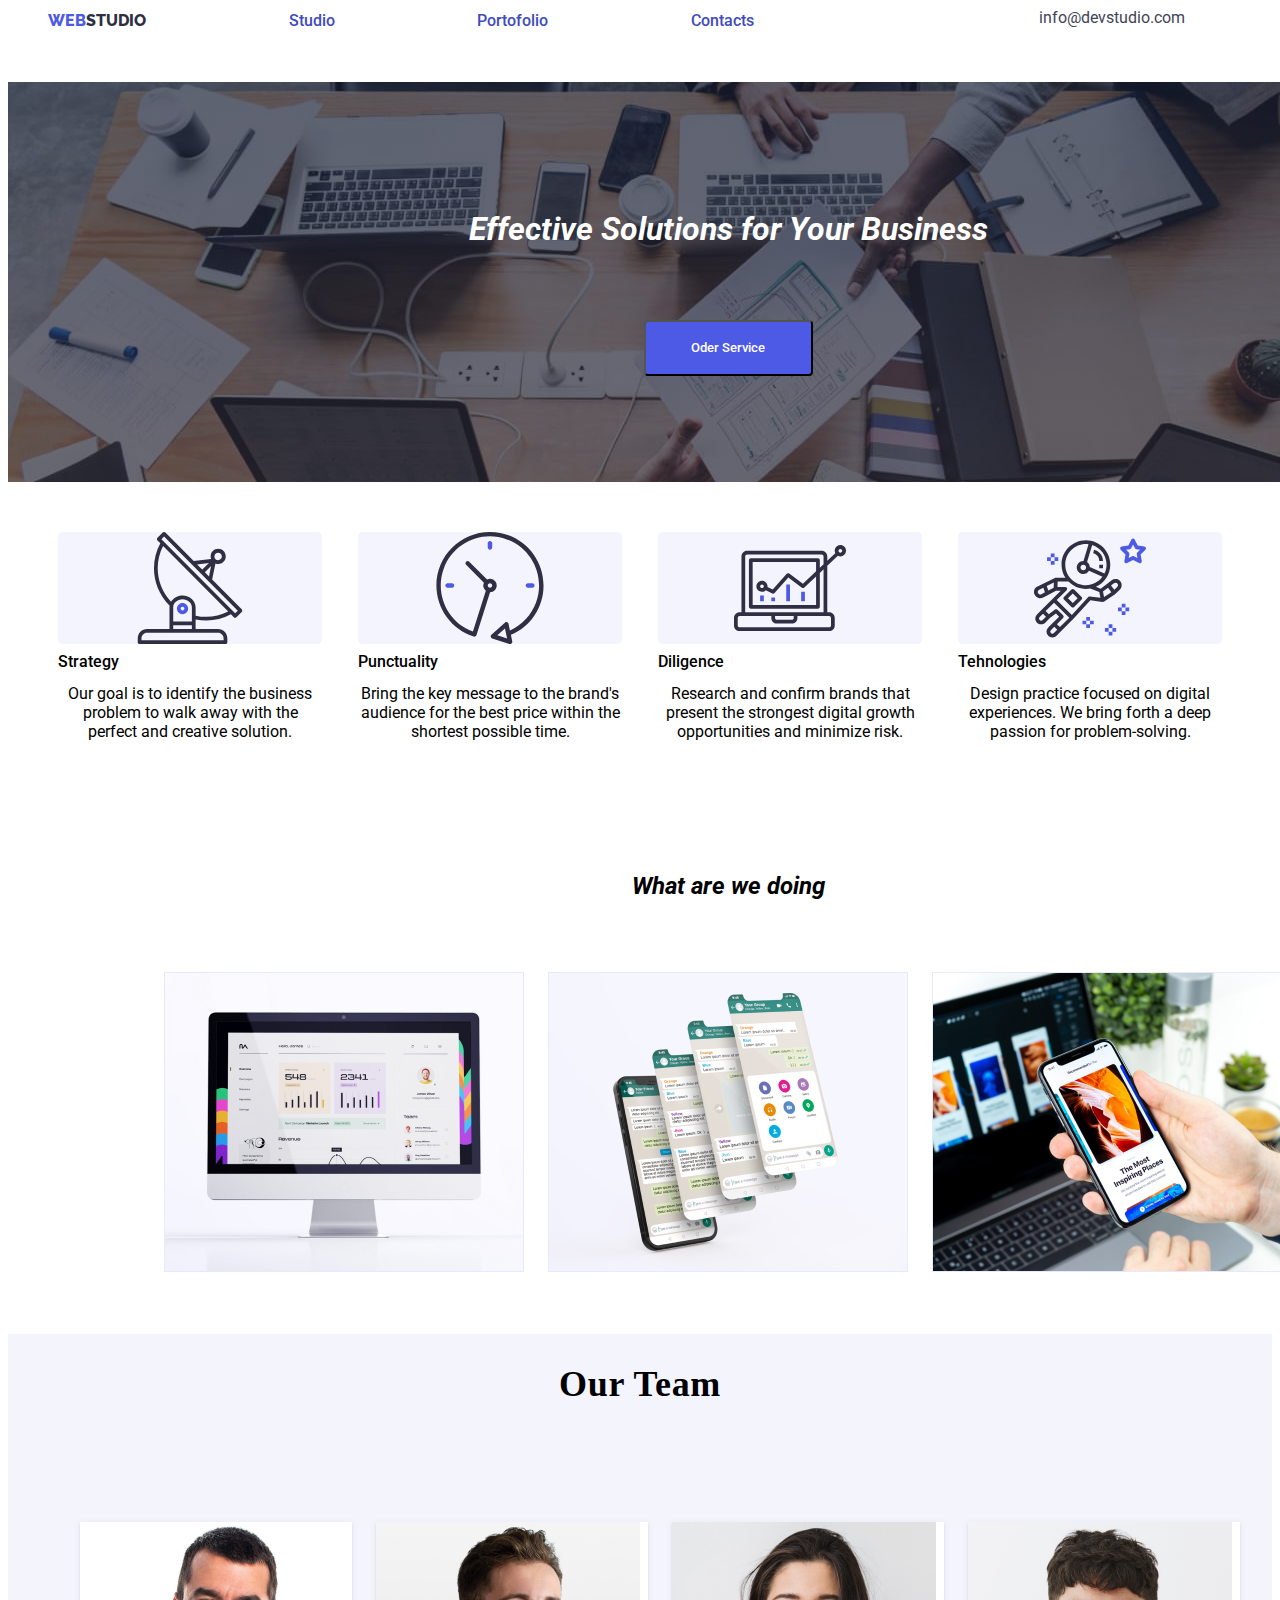
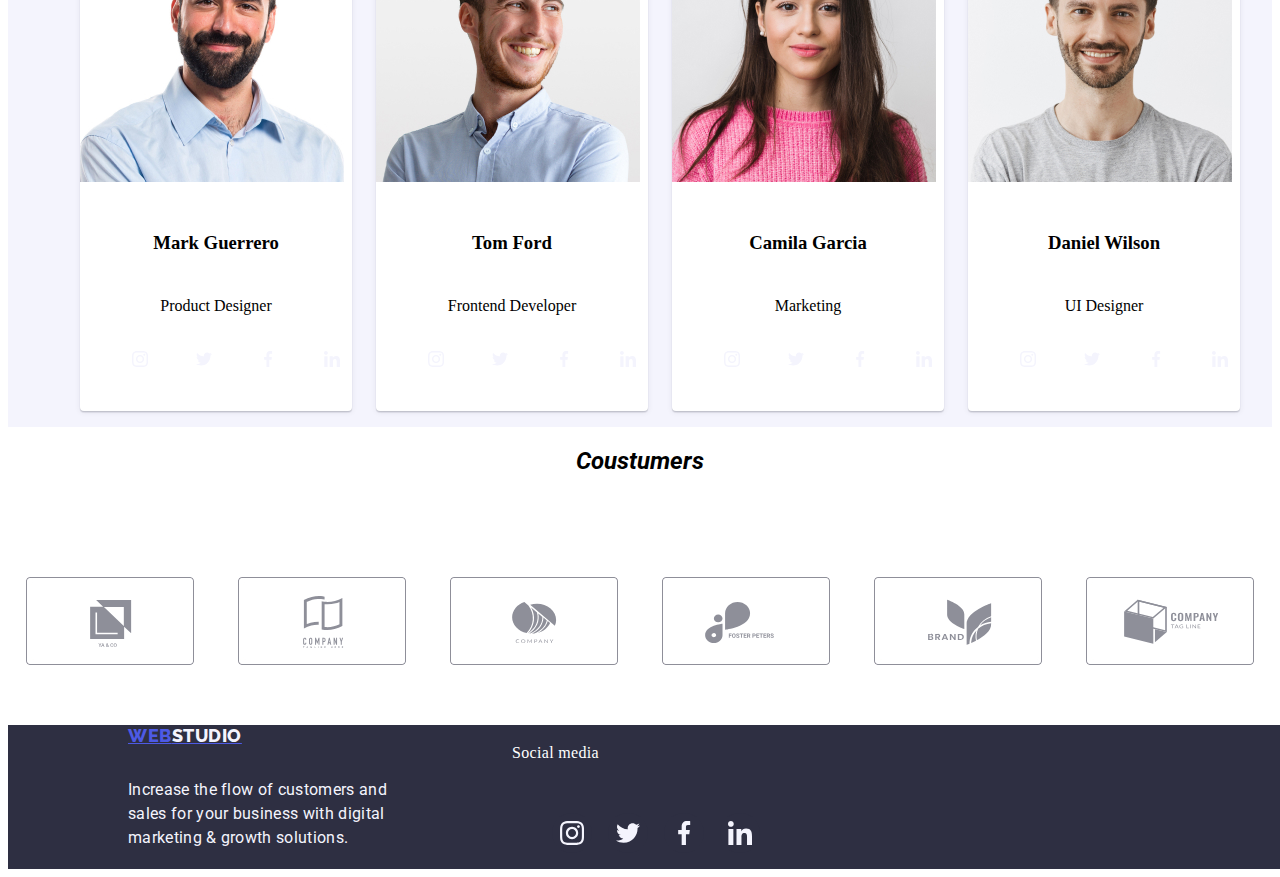
<file: index.html>
<!DOCTYPE html>
<html lang="en">

<head>
    <meta charset="UTF-8">
    <meta name="viewport" content="width=device-width, initial-scale=1.0">
    <title>Web Studio</title>
    <link rel="preconnect" href="https://fonts.googleapis.com">
    <link rel="preconnect" href="https://fonts.gstatic.com" crossorigin>
    <link href="https://fonts.googleapis.com/css2?family=Roboto:wght@400;500;700&display=swap" rel="stylesheet">
    <link rel="preconnect" href="https://fonts.googleapis.com">
    <link rel="preconnect" href="https://fonts.gstatic.com" crossorigin>
    <link
        href="https://fonts.googleapis.com/css2?family=Raleway:ital,wght@0,800;1,800&family=Roboto:ital,wght@0,400;0,500;1,700&display=swap"
        rel="stylesheet">
    <link rel="stylesheet" href="./Css/styles.css" />

</head>

<body>
    <header class="global-header">
        <ul class="fara-puncte">
            <li>
                <div id="logo">
                    <a href="index.html" class="albastru">WEB<span class="negru">STUDIO</span></a>
                </div>
            <li>
                <a href="index.html" rel="noopener noreferrer" class="link-header">Studio</a>
            <li>
                <a href="Portofolio.html" target="_parent" rel="noopener nofollow noreferrer" class="link-header">Portofolio</a>
            <li>
                <a href="Contacts.html" target="_blank" rel="noopener nofollow noreferrer" class="link-header">Contacts</a>
            <li>
            <li>
                <a href="info@devstudio.com" class="global-contacts" target="_blank">info@devstudio.com</a>
            <li>
                <a href class="global-contacts">+11(000)111-11-11</a>
        </ul>
    </header>

    </nav>
    <main>

        <div class="hero-imagines">
            <h1 class="roboto-bold-italic">Effective Solutions for Your Business</h1>
            <button type="button" class="button-service" data-modal-open>Oder Service</button>
            <div class="modal is-hidden" data-modal>
                <div class="modal-content">
                    <button class="close-btn" data-modal-close>&times;</button>
                </div>

            </div>


        </div>

        </div>
    </main>

    <div class="container">
        <div class="tilul-text">
            <div class="icons-titlul-text">
                <svg>
                    <use href="./images/symbol-icons.svg#icon-antenna-1"></use>
                </svg>
            </div>


            <h4 class="titlu">Strategy</h4>
            <p class="roboto-regular"> Our goal is to identify the business problem to walk away with the perfect and
                creative solution.</p>
        </div>
        <div class="tilul-text">
            <div class="icons-titlul-text">
                <svg>
                    <use href="./images/symbol-icons.svg#icon-clock-1"></use>
                </svg>
            </div>

            <h4 class="titlu"> Punctuality</h4>
            <p class="roboto-regular">Bring the key message to the brand's audience for the best price within the
                shortest possible time.</p>
        </div>
        <div class="tilul-text">
            <div class="icons-titlul-text">
                <svg>
                    <use href="./images/symbol-icons.svg#icon-diagram-1"></use>
                </svg>
            </div>
            <h4 class="titlu">Diligence</h4>
            <p class="roboto-regular">Research and confirm brands that present the strongest digital growth
                opportunities and minimize risk.</p>
        </div>
        <div class="tilul-text">
            <div class="icons-titlul-text">
                <svg>
                    <use href="./images/symbol-icons.svg#icon-astronaut-1"></use>
                </svg>
            </div>

            <h4 class="titlu">Tehnologies</h4>
            <p class="roboto-regular">Design practice focused on digital experiences. We bring forth a deep passion for
                problem-solving.</p>
        </div>
    </div>
    <div class="container-imagini">
        <h2 class="roboto-bold-italic">What are we doing</h2>
        <div class="imagini">
            <img src="images/img 1 (1).jpg">
            <img src="images/img 2 (1).jpg">
            <img src="images/img 3 (1).jpg">
        </div>
    </div>
    <section class="section our-team-section">
        <div class="container section-style">
            <h2>Our Team</h2>
            <ul class="section-list">
                <li class="card">
                    <img src="./images/Mark Guerrero (1).jpg" alt="Mark Guerrero" width="264" height="260" />
                    <div class="card-content">
                        <h3>Mark Guerrero</h3>
                        <p>Product Designer</p>
                        <ul class="social-links-list">
                            <li>
                                <a href="https://www.instagram.com/" target="_blank" class="social-icon"
                                    aria-label="instagram-link">
                                    <svg>
                                        <use href="./images/retele-socializare.svg#icon-instagram"></use>
                                    </svg>
                                </a>
                            </li>
                            <li>
                                <a href="https://www.twitter.com/" target="_blank" class="social-icon"
                                    aria-label="twitter-link">
                                    <svg>
                                        <use href="./images/retele-socializare.svg#icon-twitter"></use>
                                    </svg>
                                </a>
                            </li>
                            <li>
                                <a href="https://www.facebook.com/" target="_blank" class="social-icon"
                                    aria-label="facebook-link">
                                    <svg>
                                        <use href="./images/retele-socializare.svg#icon-facebook"></use>
                                    </svg>
                                </a>
                            </li>
                            <li>
                                <a href="https://www.linkedin.com/" target="_blank" class="social-icon"
                                    aria-label="linkedin-link">
                                    <svg>
                                        <use href="./images/retele-socializare.svg#icon-linkedin"></use>
                                    </svg>
                                </a>
                            </li>
                        </ul>
                    </div>
                </li>
                <li class="card">
                    <img src="./images/Tom Ford (1).jpg" alt="Tom Ford" width="264" height="260" />
                    <div class="card-content">
                        <h3>Tom Ford</h3>
                        <p>Frontend Developer</p>
                        <ul class="social-links-list">
                            <li>
                                <a href="https://www.instagram.com/" target="_blank" class="social-icon"
                                    aria-label="instagram-link">
                                    <svg>
                                        <use href="./images/retele-socializare.svg#icon-instagram"></use>
                                    </svg>
                                </a>
                            </li>
                            <li>
                                <a href="https://www.twitter.com/" target="_blank" class="social-icon"
                                    aria-label="twitter-link">
                                    <svg>
                                        <use href="./images/retele-socializare.svg#icon-twitter"></use>
                                    </svg>
                                </a>
                            </li>
                            <li>
                                <a href="https://www.facebook.com/" target="_blank" class="social-icon"
                                    aria-label="facebook-link">
                                    <svg>
                                        <use href="./images/retele-socializare.svg#icon-facebook"></use>
                                    </svg>
                                </a>
                            </li>
                            <li>
                                <a href="https://www.linkedin.com/" target="_blank" class="social-icon"
                                    aria-label="linkedin-link">
                                    <svg>
                                        <use href="./images/retele-socializare.svg#icon-linkedin"></use>
                                    </svg>
                                </a>
                            </li>
                        </ul>
                    </div>
                </li>
                <li class="card">
                    <img src="./images/Camila Garcia (1).jpg" alt="Camila Garcia" width="264" height="260" />
                    <div class="card-content">
                        <h3>Camila Garcia</h3>
                        <p>Marketing</p>
                        <ul class="social-links-list">
                            <li>
                                <a href="https://www.instagram.com/" target="_blank" class="social-icon"
                                    aria-label="instagram-link">
                                    <svg>
                                        <use href="./images/retele-socializare.svg#icon-instagram"></use>
                                    </svg>
                                </a>
                            </li>
                            <li>
                                <a href="https://www.twitter.com/" target="_blank" class="social-icon"
                                    aria-label="twitter-link">
                                    <svg>
                                        <use href="./images/retele-socializare.svg#icon-twitter"></use>
                                    </svg>
                                </a>
                            </li>
                            <li>
                                <a href="https://www.facebook.com/" target="_blank" class="social-icon"
                                    aria-label="facebook-link">
                                    <svg>
                                        <use href="./images/retele-socializare.svg#icon-facebook"></use>
                                    </svg>
                                </a>
                            </li>
                            <li>
                                <a href="https://www.linkedin.com/" target="_blank" class="social-icon"
                                    aria-label="linkedin-link">
                                    <svg>
                                        <use href="./images/retele-socializare.svg#icon-linkedin"></use>
                                    </svg>
                                </a>
                            </li>
                        </ul>
                    </div>
                </li>
                <li class="card">
                    <img src="./images/Daniel Wilson (1).jpg" alt="Daniel Wilson" width="264" height="260" />
                    <div class="card-content">
                        <h3>Daniel Wilson</h3>
                        <p>UI Designer</p>
                        <ul class="social-links-list">
                            <li>
                                <a href="https://www.instagram.com/" target="_blank" class="social-icon"
                                    aria-label="instagram-link">
                                    <svg>
                                        <use href="./images/retele-socializare.svg#icon-instagram"></use>
                                    </svg>
                                </a>
                            </li>
                            <li>
                                <a href="https://www.twitter.com/" target="_blank" class="social-icon"
                                    aria-label="twitter-link">
                                    <svg>
                                        <use href="./images/retele-socializare.svg#icon-twitter"></use>
                                    </svg>
                                </a>
                            </li>
                            <li>
                                <a href="https://www.facebook.com/" target="_blank" class="social-icon"
                                    aria-label="facebook-link">
                                    <svg>
                                        <use href="./images/retele-socializare.svg#icon-facebook"></use>
                                    </svg>
                                </a>
                            </li>
                            <li>
                                <a href="https://www.linkedin.com/" target="_blank" class="social-icon"
                                    aria-label="linkedin-link">
                                    <svg>
                                        <use href="./images/retele-socializare.svg#icon-linkedin"></use>
                                    </svg>
                                </a>
                            </li>
                        </ul>
                    </div>
                </li>
            </ul>
        </div>
    </section>
    <section class="clienti">
        <h2 class="roboto-bold-italic">Coustumers</h2>
        <div class="icons-clienti">
            <svg>
                <use href="./images/symbol-clienti.svg#icon-Client-1"></use>
            </svg>
            <svg>
                <use href="./images/symbol-clienti.svg#icon-Client-2"></use>
            </svg>
            <svg>
                <use href="./images/symbol-clienti.svg#icon-Client-3"></use>
            </svg>
            <svg>
                <use href="./images/symbol-clienti.svg#icon-Client-4"></use>
            </svg>
            <svg>
                <use href="./images/symbol-clienti.svg#icon-Client-5"></use>
            </svg>
            <svg>
                <use href="./images/symbol-clienti.svg#icon-Client-6"></use>
            </svg>

        </div>
    </section>

    <footer class="footer-section">
        <div class="container footer-section-style">
            <div class="footer-section-logo">
                <a class="footer-logo" href="index.html" rel="noopener noreferrer">WEB</a>
                <p>Increase the flow of customers and sales for your business with digital marketing & growth solutions.
                </p>
            </div>
            <div class="footer-social-links">
                <p>Social media</p>
                <ul class="footer-social-links-list">
                    <li>
                        <a href="https://www.instagram.com/" target="_blank" class="footer-icon"
                            aria-label="instagram-link">
                            <svg>
                                <use href="./images/retele-socializare.svg#icon-instagram"></use>
                            </svg>
                        </a>
                    </li>
                    <li>
                        <a href="https://www.twitter.com/" target="_blank" class="footer-icon"
                            aria-label="twitter-link">
                            <svg>
                                <use href="./images/retele-socializare.svg#icon-twitter"></use>
                            </svg>
                        </a>
                    </li>
                    <li>
                        <a href="https://www.facebook.com/" target="_blank" class="footer-icon"
                            aria-label="facebook-link">
                            <svg>
                                <use href="./images/retele-socializare.svg#icon-facebook"></use>
                            </svg>
                        </a>
                    </li>
                    <li>
                        <a href="https://www.linkedin.com/" target="_blank" class="footer-icon"
                            aria-label="linkedin-link">
                            <svg>
                                <use href="./images/retele-socializare.svg#icon-linkedin"></use>
                            </svg>
                        </a>
                    </li>
                </ul>
            </div>
        </div>
    </footer>
    <script src="./js/modal.js"></script>
</body>

</html>
</file>
<file: Css/styles.css>
:root {
    --link-color: #fff;
    --iris: #4d5ae5;
    --ocean: #404bbf;
    --navy-blue: #2e2f42;
    --green: #31d0aa;
    --slate: #434455;
    --light-slate: #8e8f99;
    --cornflower: #e7e9fc;
    --cloud: #f4f4fd;
    --navy-blue-modal: rgba(46, 47, 66, 0.4);
    --grey: rgba(46, 47, 66, 0.7);
    --white: #fff;
    --dairy: #fcfcfc;
    --font-family: "Roboto", sans-serif;
    --second-family: "Raleway", sans-serif;
    --transition: 250ms cubic-bezier(0.4, 0, 0.2, 1);
}


.roboto-regular {
    font-family: "Roboto", sans-serif;
    font-weight: 400;
    font-style: normal;
    width: 264px;
    height: 72px;
    margin-top: 8px;

}

.roboto-medium {
    font-family: "Roboto", sans-serif;
    font-weight: 500;
    font-style: normal;
    width: 264px;
    height: 24px;
    margin: 0;
    margin-top: 8px;


}

.titlu {
    font-family: "Roboto", sans-serif;
    font-weight: 500;
    font-style: normal;
    width: 264px;
    height: 24px;
    margin: 0;
    margin-top: 8px;
    text-align: left;

}

.roboto-bold-italic {
    font-family: "Roboto", sans-serif;
    font-weight: 700;
    font-style: italic;
    display: flex;
    flex-direction: row;
    flex-wrap: nowrap;
    justify-content: center;
    align-items: center;
    align-content: flex-start;
    margin-bottom: 72px;

}

.titlu-ourteam {
    font-family: "Roboto", sans-serif;
    font-weight: 700;
    font-style: italic;
    display: flex;
    justify-content: center;
    align-items: center;
    margin-bottom: 72px;
    margin-top: 120px;

}

.raleway-extra-bold {
    font-family: "Raleway", sans-serif;
    font-weight: 800;
    font-style: normal;
}

.global-header {
    font-family: "Roboto", sans-serif;
    font-weight: 500;
    font-style: normal;
    color: #2E2F42;
    text-decoration: none;

}

.global-contacts {
    font-family: "Roboto", sans-serif;
    font-weight: 400;
    font-style: normal;
    color: #434455;
    display: flex;
    justify-content: space-between;
    width: 153px;
    height: 24px;
    top: 24px;
    left: 940px;
    text-decoration: none;
}

.link-header {
    text-decoration: none;
    font-family: "Roboto", sans-serif;
    font-weight: 500;
    font-style: normal;
    size: 16px;
    color: var(--ocean);
    
}
.text-portofolio{
    text-decoration: none;
        font-family: "Roboto", sans-serif;
        font-weight: 500;
        font-style: normal;
        Size: 20px;
        Line height: 24px;
        Letter: 2%;
        display: flex;
        color: black;
        left: 20px;
        right: 50px;
       top:50px;

}
.text-regular{
    font-family: "Roboto", sans-serif;
        font-weight: 400;
        font-style: normal;
        Size:16px;
         Line height: 24px;
          Letter:2%;
        color: black;


}
.grid-container {
    display: grid;
    grid-template-columns: repeat(3, 1fr);
    gap: 20px;
    width: 1440px;
    margin: 0 auto;
    margin-top: 50px;
    cursor: pointer;


}

.grid-item {
    background-color: #fff;
    box-shadow: 0 0 10px rgba(0, 0, 0, 0.2);
    transition: box-shadow 0.3s ease;
    box-shadow: 0 0 20px rgba(0, 0, 0, 0.4);
    width: 360px;
    height: 420px;
     top: 292px;
      left: 156px;
       padding: 0px, 0px, 32px, 0px;
       border: 1px;
}
.img-overlay {
    position: relative;
    overflow: hidden;
}

.overlay {
    padding: 40px 32px;
    position: absolute;
    top: 0;
    width: 360px;
    height: 300px;
    background: url("../images/overlay.jpg");
    transform: translateY(100%);
    transition: transform 250ms cubic-bezier(0.4, 0, 0.2, 1);
}

.img-overlay:hover .overlay {
    transform: translateY(0px);
    background-color: #4D5AE5;
}

.overlay-text {
    font-family: var(--font-family);
    font-weight: 400;
    font-size: 16px;
    line-height: 150%;
    letter-spacing: 0.02em;
    color: var(--cloud);
    
}


.button-service {
    background-color: #4D5AE5;
    color: #FFFFFF;
    font-family: "Roboto", sans-serif;
    font-weight: 500;
    font-style: normal;
    width: 169px;
    height: 56px;
    top: 428px;
    left: 636px;
    padding: 16px, 32px, 16px, 32px;
    border-radius: 4px;
    gap: 10px;
    display: flex;
    flex-direction: row-reverse;
    flex-wrap: wrap;
    justify-content: center;
    align-items: center;
    align-content: center;
}

.button-All {
    background-color: #404bbf;
    font-family: "Roboto", sans-serif;
    font-weight: 500;
    font-style: normal;
    color: #FFFFFF;
    width: Hug 69px;
    height: Hug 48px;
    padding: 12px, 24px, 12px, 24px;
    border-radius: 4px;
    cursor: pointer;
    transition: box-shadow 0.3s ease;
    box-shadow: 0 0 10px rgba(0, 0, 0, 0.2);
}

.exemple-element {
    width: 16px;
    height: 16px;
    top: 213px;
    left: 482px;
    padding: 0px, 1.33px, 0px, 1.33px;
}

.button-Web {
    background-color: #E7E9FC;
    font-family: "Roboto", sans-serif;
    font-weight: 500;
    font-style: normal;
    color: #4D5AE5;
    width: Hug 116px;
    height: Hug 48px;
    padding: 12px, 24px, 12px, 24px;
    border-radius: 4px;
    border: 1px;
    cursor: pointer;
    transition: box-shadow 0.3s ease;
    box-shadow: 0 0 10px rgba(0, 0, 0, 0.2);
}

.button-App {
    background-color: #E7E9FC;
    font-family: "Roboto", sans-serif;
    font-weight: 500;
    font-style: normal;
    color: #4D5AE5;
    width: Hug 78px;
    height: Hug 48px;
    padding: 12px, 24px, 12px, 24px;
    border-radius: 4px;
    border: 1px;
    cursor: pointer;
    transition: box-shadow 0.3s ease;
    box-shadow: 0 0 10px rgba(0, 0, 0, 0.2);

}

.button-Design {
    background-color: #E7E9FC;
    font-family: "Roboto", sans-serif;
    font-weight: 500;
    font-style: normal;
    color: #4D5AE5;
    width: Hug (101px);
    height: Hug (48px);
    padding: 12px, 24px, 12px, 24px;
    border-radius: 4px;
    border: 1px;
    cursor: pointer;
    transition: box-shadow 0.3s ease;
    box-shadow: 0 0 10px rgba(0, 0, 0, 0.2);

}

.button-Marketing {
    background-color: #E7E9FC;
    font-family: "Roboto", sans-serif;
    font-weight: 500;
    font-style: normal;
    color: #4D5AE5;
    width: Hug (126px);
    height: Hug (48px);
    padding: 12px, 24px, 12px, 24px;
    border-radius: 4px;
    border: 1px;
    cursor: pointer;
    transition: box-shadow 0.3s ease;
    box-shadow: 0 0 10px rgba(0, 0, 0, 0.2);
}

.albastru {
    color: #4D5AE5;
    font-family: "Raleway", sans-serif;
    font-weight: 800;
    font-style: normal;
    Size: 18px;
    Line height: 21px;
    text-decoration: none;

}

.negru {
    color: #2E2F42;
    font-family: "Raleway", sans-serif;
    font-weight: 800;
    font-style: normal;
    Size: 18px;
    Line height: 21px;
    width: 71px;
    height: 21px;
    text-decoration: none;



}

.alb {
    color: #F4F4FD;
    font-family: "Raleway", sans-serif;
    font-weight: 800;
    font-style: normal;
    Size: 18px;
    Line height: 21px;
    text-decoration: none;
}

.fara-puncte {
    list-style-type: none;
    width: 1440px;
    height: 24px;
    top: 24px;
    left: 347px;
    gap: 40px;
    margin: 0 auto;
    display: flex;
    justify-content: space-between;
    align-items: center;
    text-decoration: none;
    color: #2E2F42;
    ;
}

.hero-imagines {
    background-color: #2E2F42;
    color: #fff;
    width: 1440px;
    Height: 400px;
    Top: 72px;
    display: flex;
    flex-direction: column;
    flex-wrap: wrap;
    justify-content: center;
    align-items: center;
    align-content: space-around;
    margin: 0 auto;
    background: linear-gradient(rgba(26, 33, 55, 0.7), rgba(44, 42, 55, 0.7)),
        url("../images/imagine-fundal.jpg") no-repeat;
    margin-top: 50px;

}


.Light-bg {

    justify-content: center;
    background-color: #F4F4FD;
    text-align: center;

    margin: auto;
    width: 1440px;
    height: 600px;
    top: 1200px;


}

.icon svg {
    display: inline-block;
    justify-content: center;

    width: 16px;
    height: 16px;
    background: #4D5AE5;
    margin: auto;
    border-radius: 50%;
    width: 20px;
    height: 20px;
    gap: 24px;

}

.container {
    width: 1200px;
    margin: auto;
    display: flex;
    margin-top: 50px;
}

.icons-titlul-text svg {
    width: 64px;
    height: 64px;
    top: 24px;
    left: 100px;
    padding: 0px, 2.14px, 0px, 2.14px;
    display: flex;
    flex-direction: column;
    align-items: center;
    margin: auto;
    background-image: url("../images/Rectangle\ 3.jpg");
    width: 264px;
    height: 112px;
    border-radius: 4px;
    background-size: cover;
    background-repeat: no-repeat;
    background-position: center center;
}

.tilul-text {
    display: flex;
    flex-direction: column;
    align-items: center;
    text-align: center;
    margin: auto;

}

.container-imagini {
    text-align: center;
    width: 1440px;
    height: 412px;
    top: 1016px;
    left: 156px;
    margin: 0 auto;
    margin-top: 100px;
}

.imagini {
    display: flex;
    flex-direction: row;
    flex-wrap: nowrap;
    justify-content: center;
    align-items: center;
    align-content: flex-start;
    margin-bottom: 100px;
    margin-top: 72px;
    gap: 24px;
}



.container-button {
    display: flex;
    justify-content: center;
    width: 1440px;
    margin: 0 auto;
    gap: 20px;
    margin-top: 50px;
}

.clienti {
    display: flex;
    justify-content: center;
    align-items: center;
    flex-direction: column;
    margin-bottom: 20px;
    margin-top: 20px;
    margin: auto;

}

.icons-clienti {
    display: flex;
    justify-content: center;
    align-items: center;
    margin-top: 20px;
    gap: 24px;

}

.icons-clienti svg {
    width: 168px;
    height: 88px;
    margin: 10px;
    background-image: url("../images/Rectangle\ 9.jpg");
    border-radius: 4px;
    border: 1px;
    background-size: cover;
    background-repeat: no-repeat;
    background-position: center center;
}


.social-media {
    color: #fff;
    display: inline-block;
    margin: auto;
    text-align: justify;
    margin-left: 200px;
    margin-top: 20px;
    font-family: "Roboto", sans-serif;
    font-weight: 400;
    font-style: normal;
    Width 96px;
    Height 24px;
}

.icon {
    display: inline-block;
    justify-content: center;
    width: 16px;
    height: 16px;
    background: #4D5AE5;
    margin: auto;
    border-radius: 50%;
    width: 20px;
    height: 20px;
    gap: 24px;

}

.footer-section {
    background: var(--navy-blue);
    margin: auto;
    width: 1440px;
}

.footer-logo {
    width: 125px;
    font-family: var(--second-family);
    font-weight: 800;
    font-size: 18px;
    line-height: 1.16667;
    letter-spacing: 0.03em;
    color: var(--iris);
    transition: transform var(--transition);
}

.footer-logo::after {
    content: "STUDIO";
    color: var(--cloud);
    transition: transform var(--transition);
}

.footer-logo:hover,
.footer-logo:hover::after {
    scale: 1.05;
}

.footer-section-logo {
    display: flex;
    flex-direction: column;
    gap: 16px;
    width: 264px;
}

.footer-section-logo p {
    font-family: var(--font-family);
    font-weight: 400;
    font-size: 16px;
    line-height: 1.5;
    letter-spacing: 0.02em;
    color: var(--cloud);
}

.footer-section-style {
    display: flex;
    gap: 120px;
}

.footer-social-links {
    font-weight: 500;
    font-size: 16px;
    line-height: 1.5;
    letter-spacing: 0.02em;
    color: var(--white);
    display: flex;
    flex-direction: column;
    gap: 16px;
}

.footer-social-links-list {
    display: flex;
    justify-content: space-between;
    width: 208px;
    list-style-type: none;

}

.footer-icon svg {
    width: 24px;
    height: 24px;
    color: var(--light-slate);
    transition: color var(--transition);
}

.footer-icon svg:hover,
.footer-icon svg:active {
    color: var(--white);
}

.footer-icon {
    width: 40px;
    height: 40px;
    background: var(--navy-blue);
    border-radius: 50%;
    display: flex;
    justify-content: center;
    align-items: center;
    transition: background-color var(--transition);
}

.footer-icon:hover,
.footer-icon:active {
    background: var(--iris);
    border-radius: 50%;
}

.our-team-section {
    background: var(--cloud);

}

.card {
    border-radius: 0 0 4px 4px;
    box-shadow: 0 2px 1px 0 rgba(46, 47, 66, 0.08), 0 1px 1px 0 rgba(46, 47, 66, 0.16), 0 1px 6px 0 rgba(46, 47, 66, 0.08);
    background: var(--white);
    display: flex;
    flex-direction: column;
    width: Hug (264px);
     height: Hug (428px);
      top: 1900px;
       left: 156px; 
       padding: 0px, 0px, 32px, 0px;
       border-radius: 0px, 0px, 4px, 4px;
        gap: 32px;
}

.card-content {
    display: flex;
    flex-direction: column;
    align-items: center;
    justify-content: center;
    gap: 8px;
    margin-bottom: 32px;
}

.social-icon,
.icon-client {
    color: var(--light-slate);
}

.icon-client {
    width: 104px;
    height: 56px;
    transition: color var(--transition);
}

.icon-client:hover,
.icon-client:active {
    color: var(--iris);
}

.icon-client-background {
    width: 168px;
    height: 88px;
    background: var(--white);
    border: 1px solid var(--light-slate);
    border-radius: 4px;
    display: flex;
    justify-content: center;
    align-items: center;
    transition: border var(--transition);
}

.icon-client-background:hover,
.icon-client-background:active {
    border: 1px solid var(--iris);
    border-radius: 4px;
}

.icon-benefit {
    width: 64px;
    height: 64px;
}

.icon-benefit-background {
    width: 264px;
    height: 112px;
    background: var(--cloud);
    display: flex;
    justify-content: center;
    align-items: center;
}

.social-links-list {
    display: flex;
    justify-content: space-between;
    gap: 24px;
    list-style-type: none;
}

.social-icon svg {
    width: 16px;
    height: 16px;
}

.social-icon {
    width: 40px;
    height: 40px;
    background: var(--white);
    border-radius: 50%;
    display: flex;
    justify-content: center;
    align-items: center;
    transition: background-color, color var(--transition);
}

.social-icon:hover,
.social-icon:active {
    background: var(--iris);
    border-radius: 50%;
    color: var(--white);
}

.section-list-item {
    width: 264px;
    display: flex;
    flex-direction: column;
    justify-content: space-between;
}

.section-style {
    display: flex;
    flex-direction: column;
    gap: 72px;
}

.section-style h2 {
    font-weight: 700;
    font-size: 36px;
    line-height: 1.11111;
    letter-spacing: 0.02em;
    text-transform: capitalize;
    text-align: center;
}

.section-list {
    display: flex;
    justify-content: space-between;
}

.section-list-item h3 {
    font-weight: 500;
    font-size: 20px;
    line-height: 1.2;
    letter-spacing: 0.02em;
}

.section-list-item p {
    font-size: 16px;
    line-height: 1.5;
    letter-spacing: 0.02em;
    color: var(--slate);
}
.is-hidden {
    visibility: hidden;
}

.modal {
    position: fixed;
    top: 0;
    left: 0;
    width: 100vw;
    height: 100vh;
    display: flex;
    justify-content: center;
    align-items: center;
    background-color: rgba(0, 0, 0, 0.5);

}

.modal-content {

    padding: 16px;
    background-color: #fff;
    position: relative;
    width: 50%;
    height: 500px;

}

.close-btn {
    background-color: #E7E9FC;
    border-radius: 50%;
    color: #fff;
    outline: none;
    position: absolute;
    top: 24px;
    right: 24px;
    border-color: #E7E9FC;
    }
</file>
